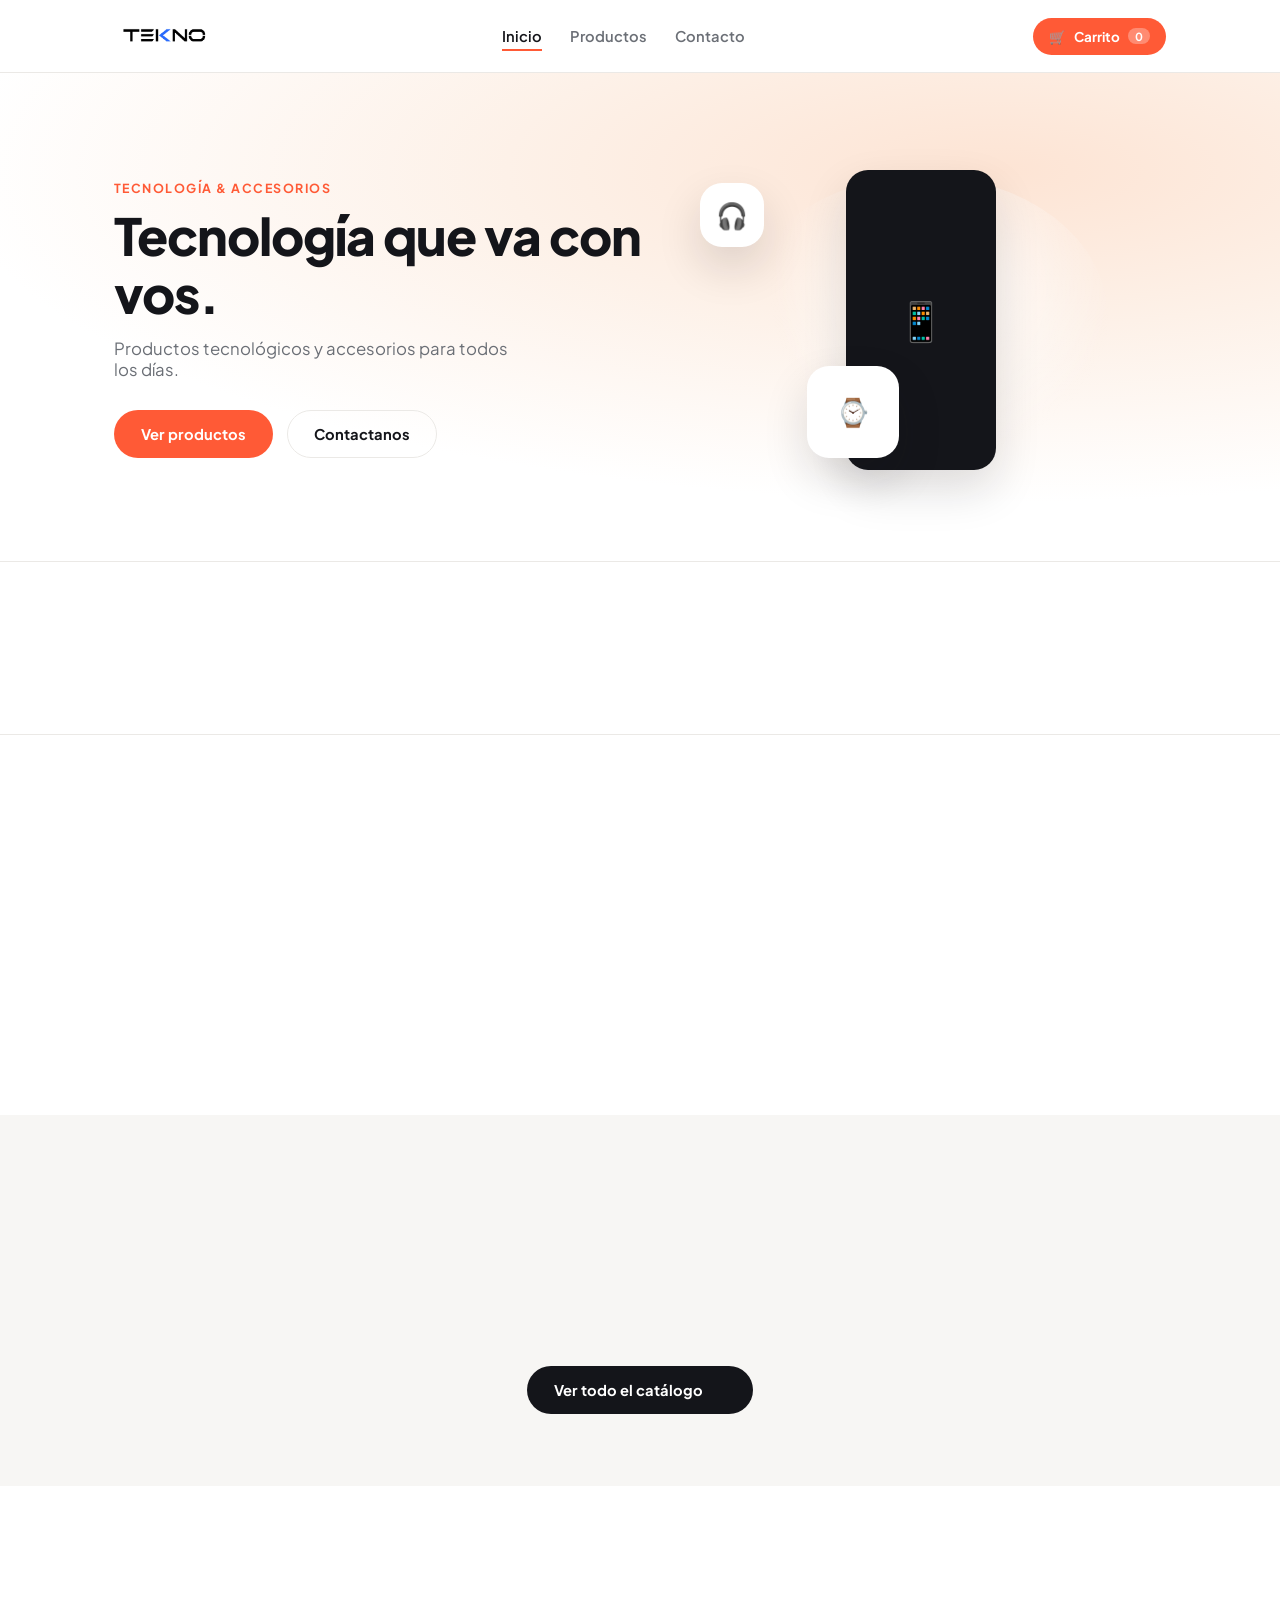
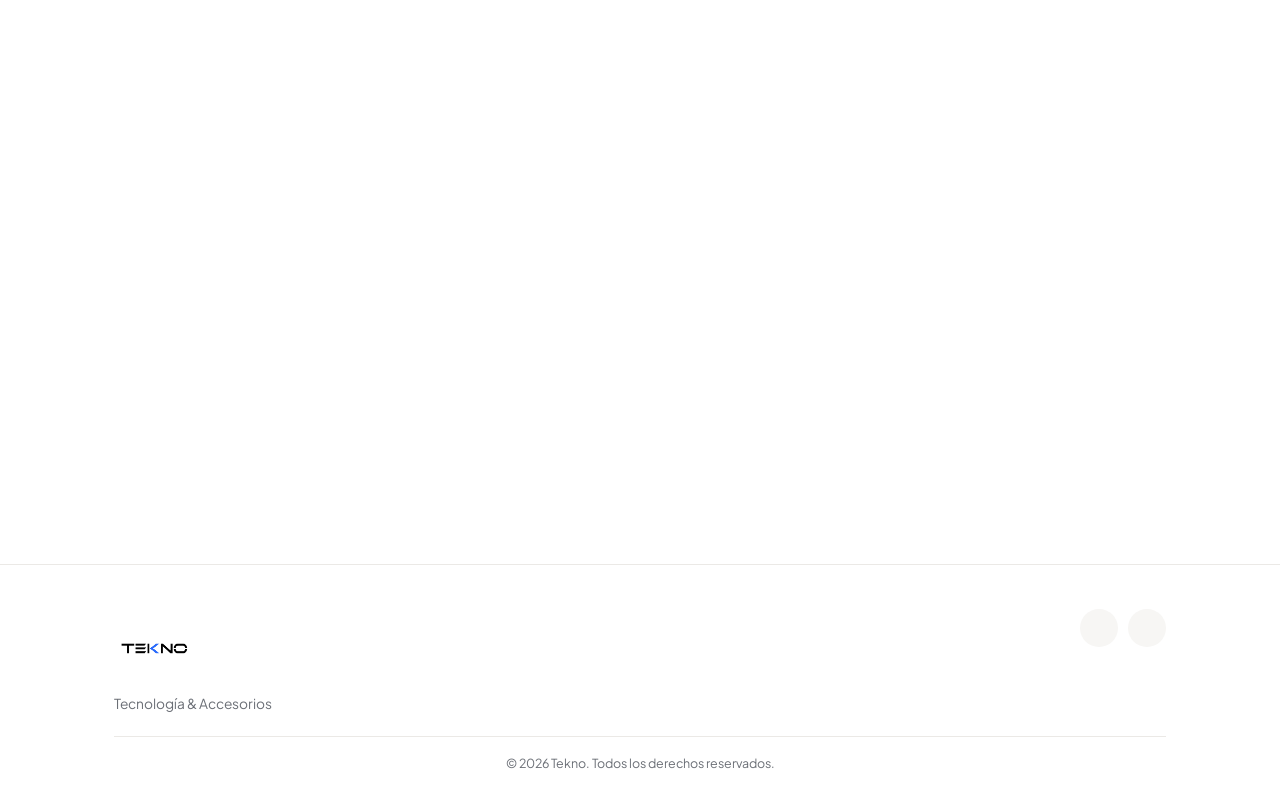
<file: index.html>
<!doctype html>
<html lang="es">
<head>
  <meta charset="UTF-8" />
  <meta name="viewport" content="width=device-width, initial-scale=1.0" />
  <title>TEKNO — Tecnología &amp; Accesorios</title>
  <link rel="preconnect" href="https://fonts.googleapis.com" />
  <link rel="preconnect" href="https://fonts.gstatic.com" crossorigin />
  <link href="https://fonts.googleapis.com/css2?family=Plus+Jakarta+Sans:wght@400;600;700;800&display=swap" rel="stylesheet" />
  <link rel="stylesheet" href="style.css" />
</head>
<body>

  <!-- NAVBAR -->
  <header class="navbar" id="navbar">
    <div class="container navbar__inner">
      <a href="index.html" class="navbar__logo"><img src="./Imagenes/T3.png" alt="Tenko"></a>

      <nav class="navbar__links">
        <a href="index.html" class="active">Inicio</a>
        <a href="productos.html">Productos</a>
        <a href="contacto.html">Contacto</a>
      </nav>

      <div class="navbar__actions">
        <button class="navbar__cart" aria-label="Carrito">
          🛒 <span>Carrito</span> <span class="badge">0</span>
        </button>
        <button class="navbar__burger" id="burgerBtn" aria-label="Abrir menú">
          <span></span><span></span><span></span>
        </button>
      </div>
    </div>
  </header>

  <!-- HERO -->
  <section class="hero">
    <div class="container hero__inner">
      <div>
        <span class="eyebrow">Tecnología &amp; Accesorios</span>
        <h1>Tecnología que va con vos.</h1>
        <p>Productos tecnológicos y accesorios para todos los días.</p>
        <div class="hero__actions">
          <a href="productos.html" class="btn btn--primary">Ver productos</a>
          <a href="contacto.html" class="btn btn--outline">Contactanos</a>
        </div>
      </div>

      <div class="hero__art" aria-hidden="true">
        <div class="hero__blob"></div>
        <div class="hero__card hero__card--phone">📱</div>
        <div class="hero__card hero__card--watch">⌚</div>
        <div class="hero__card hero__card--buds">🎧</div>
      </div>
    </div>
  </section>

  <!-- BENEFICIOS -->
  <section class="benefits section--tight">
    <div class="container benefits__grid">
      <div class="benefit reveal">
        <span class="icon-wrap"><span class="icon" data-icon="truck"></span></span>
        <div>
          <h3>Envíos solo por Santa Fe</h3>
          <p>Por el momento solo realizamos envios dentro de la ciudad</p>
        </div>
      </div>
      <div class="benefit reveal">
        <span class="icon-wrap"><span class="icon" data-icon="shield"></span></span>
        <div>
          <h3>Compra segura</h3>
          <p>Pagos y datos siempre protegidos.</p>
        </div>
      </div>
      <div class="benefit reveal">
        <span class="icon-wrap"><span class="icon" data-icon="chat"></span></span>
        <div>
          <h3>Atención personalizada</h3>
          <p>Te ayudamos por WhatsApp o Instagram.</p>
        </div>
      </div>
      <div class="benefit reveal">
        <span class="icon-wrap"><span class="icon" data-icon="refresh"></span></span>
        <div>
          <h3>Cambios sin cargo</h3>
          <p>Si algo no anda, te lo cambiamos.</p>
        </div>
      </div>
    </div>
  </section>

  <!-- CATEGORÍAS -->
  <section class="section">
    <div class="container">
      <div class="section__head reveal">
        <span class="eyebrow">Categorías</span>
        <h2>Explorá nuestras categorías</h2>
      </div>
      <div class="categories__grid">
        <a href="productos.html?cat=Audio" class="category-card reveal">
          <span class="icon-wrap">🎧</span>
          <span>Audio</span>
        </a>
        <a href="productos.html?cat=Cargadores" class="category-card reveal">
          <span class="icon-wrap">🔌</span>
          <span>Cargadores</span>
        </a>
        <a href="productos.html?cat=Fundas" class="category-card reveal">
          <span class="icon-wrap">📱</span>
          <span>Fundas</span>
        </a>
        <a href="productos.html?cat=Accesorios" class="category-card reveal">
          <span class="icon-wrap">⚙️</span>
          <span>Accesorios</span>
        </a>
      </div>
    </div>
  </section>

  <!-- PRODUCTOS DESTACADOS -->
  <section class="section" style="background: var(--color-background-alt);">
    <div class="container">
      <div class="section__head reveal">
        <span class="eyebrow">Catálogo</span>
        <h2>Elegidos para vos</h2>
        <p>Los productos más destacados de Tekno.</p>
      </div>
      <div class="products__grid" id="previewGrid"></div>
      <div style="text-align:center; margin-top:36px;">
        <a href="productos.html" class="btn btn--dark">
          Ver todo el catálogo
          <span class="icon" data-icon="arrow"></span>
        </a>
      </div>
    </div>
  </section>

<!-- POR QUÉ ELEGIRNOS -->
<section class="section">
  <div class="container">
    <div class="section__head reveal">
      <span class="eyebrow">Nosotros</span>
      <h2>¿Por qué elegir TEKNO?</h2>
    </div>
    <div class="benefits__grid">
      <div class="benefit reveal">
        <span class="icon-wrap"><span class="icon" data-icon="star"></span></span>
        <div>
          <h3>Productos seleccionados</h3>
          <p>Elegimos productos pensando en ofrecer opciones que realmente valgan la pena.</p>
        </div>
      </div>
      <div class="benefit reveal">
        <span class="icon-wrap"><span class="icon" data-icon="cart"></span></span>
        <div>
          <h3>Compra simple y rápida</h3>
          <p>Encontrá lo que buscás, agregalo al carrito y realizá tu pedido sin vueltas.</p>
        </div>
      </div>
      <div class="benefit reveal">
        <span class="icon-wrap"><span class="icon" data-icon="sparkle"></span></span>
        <div>
          <h3>Nuevos productos</h3>
          <p>Incorporamos novedades constantemente para que siempre tengas nuevas opciones.</p>
        </div>
      </div>
      <div class="benefit reveal">
        <span class="icon-wrap"><span class="icon" data-icon="trending"></span></span>
        <div>
          <h3>Una tienda que crece</h3>
          <p>TEKNO está creciendo y queremos construir una experiencia cada vez mejor para nuestros clientes.</p>
        </div>
      </div>
    </div>
  </div>
</section>

  <!-- CTA FINAL -->
  <section class="section" style="padding-top:0;">
    <div class="container">
      <div class="cta-box reveal">
        <h2>¿Buscás algo en particular?</h2>
        <p>Estamos para ayudarte.</p>
        <a href="contacto.html" class="btn btn--primary">Contactanos</a>
      </div>
    </div>
  </section>

  <!-- FOOTER -->
  <footer class="footer">
    <div class="container">
      <div class="footer__inner">
        <div class="footer__brand">
          <span class="footer__logo"><img src="./Imagenes/T3.png" alt="Tenko"></span>
          <p>Tecnología &amp; Accesorios</p>
        </div>
        <div class="footer__social">
          <a href="#" id="footerInstagram" target="_blank" rel="noreferrer" aria-label="Instagram">
            <span class="icon" data-icon="camera"></span>
          </a>
          <a href="#" id="footerWhatsapp" target="_blank" rel="noreferrer" aria-label="WhatsApp">
            <span class="icon" data-icon="chat"></span>
          </a>
        </div>
      </div>
      <div class="footer__bottom">
        <p>© 2026 Tekno. Todos los derechos reservados.</p>
      </div>
    </div>
  </footer>

  <script src="script.js"></script>
</body>
</html>
</file>
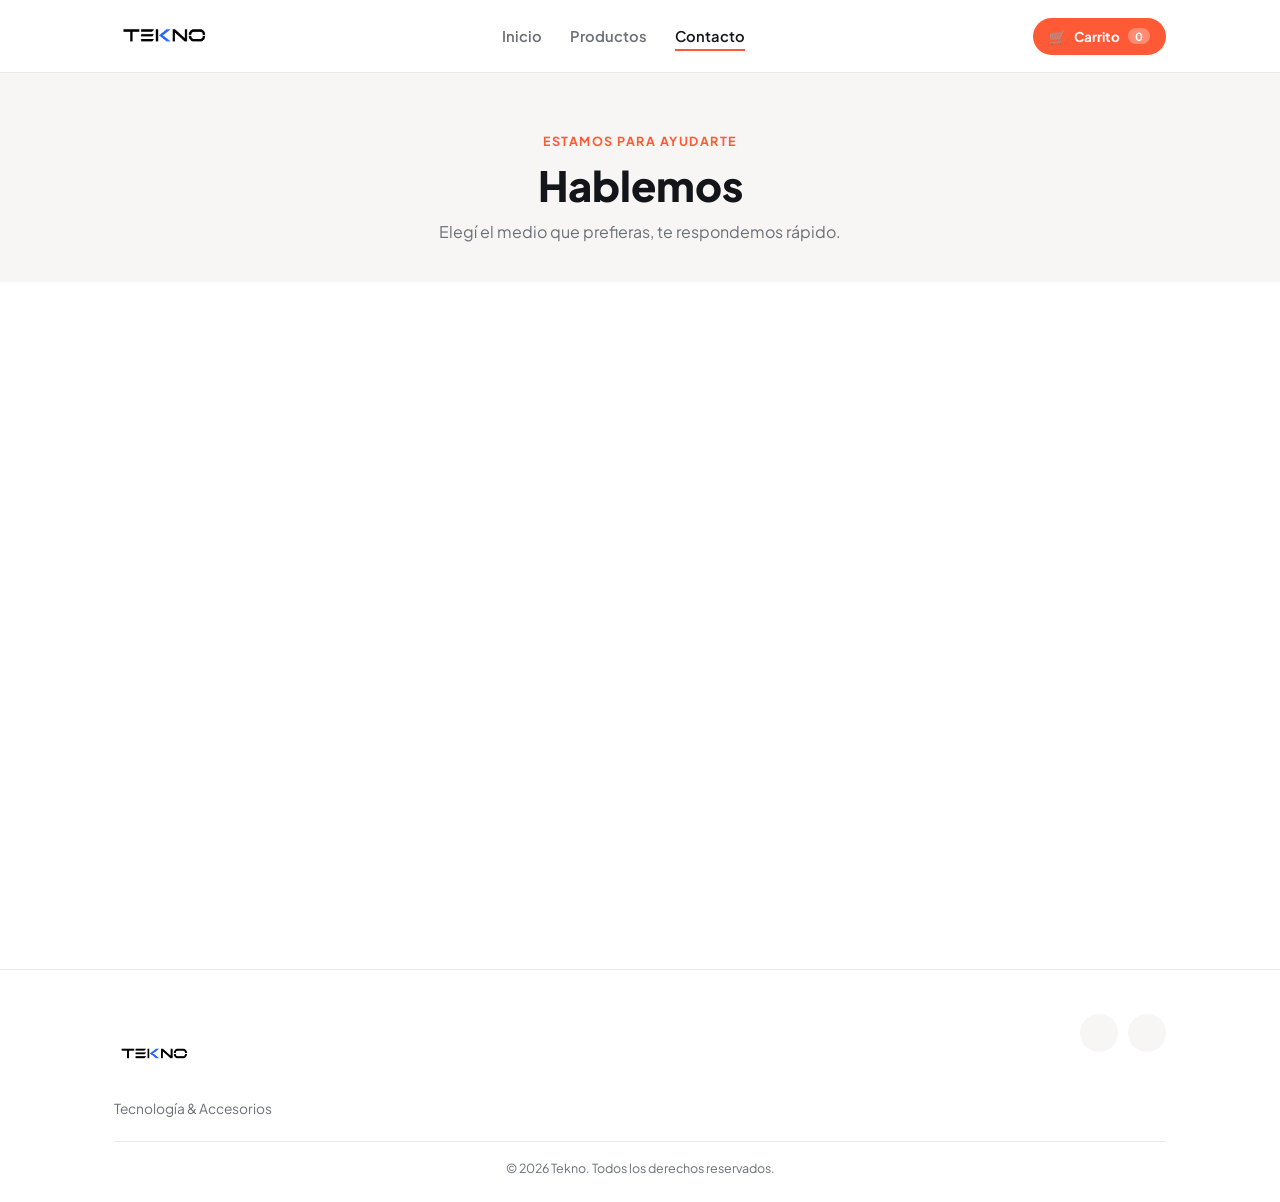
<file: contacto.html>
<!doctype html>
<html lang="es">
<head>
  <meta charset="UTF-8" />
  <meta name="viewport" content="width=device-width, initial-scale=1.0" />
  <title>Contacto — TEKNO</title>
  <link rel="preconnect" href="https://fonts.googleapis.com" />
  <link rel="preconnect" href="https://fonts.gstatic.com" crossorigin />
  <link href="https://fonts.googleapis.com/css2?family=Plus+Jakarta+Sans:wght@400;600;700;800&display=swap" rel="stylesheet" />
  <link rel="stylesheet" href="style.css" />
</head>
<body>

  <!-- NAVBAR -->
  <header class="navbar" id="navbar">
    <div class="container navbar__inner">
      <a href="index.html" class="navbar__logo"><img src="./Imagenes/T3.png" alt="Tenko"></a>

      <nav class="navbar__links">
        <a href="index.html">Inicio</a>
        <a href="productos.html">Productos</a>
        <a href="contacto.html" class="active">Contacto</a>
      </nav>

      <div class="navbar__actions">
        <button class="navbar__cart" aria-label="Carrito">
          🛒 <span>Carrito</span> <span class="badge">0</span>
        </button>
        <button class="navbar__burger" id="burgerBtn" aria-label="Abrir menú">
          <span></span><span></span><span></span>
        </button>
      </div>
    </div>
  </header>

  <!-- ENCABEZADO -->
  <section class="page-header">
    <div class="container">
      <span class="eyebrow">Estamos para ayudarte</span>
      <h1>Hablemos</h1>
      <p>Elegí el medio que prefieras, te respondemos rápido.</p>
    </div>
  </section>

  <!-- CANALES DE CONTACTO -->
  <section class="section">
    <div class="container">
      <div class="contact__grid">
        <a href="#" id="whatsappLink" target="_blank" rel="noreferrer" class="contact-channel reveal">
          <span class="icon-wrap"><span class="icon" data-icon="chat"></span></span>
          <h3>WhatsApp</h3>
          <p>Respuesta rápida, de lunes a sábado.</p>
          <span class="btn btn--primary btn--block">Abrir chat</span>
        </a>

        <a href="#" id="instagramLink" target="_blank" rel="noreferrer" class="contact-channel reveal">
          <span class="icon-wrap"><span class="icon" data-icon="camera"></span></span>
          <h3>Instagram</h3>
          <p>Novedades, ofertas y stock actualizado.</p>
          <span class="btn btn--outline btn--block">@tekno.sf</span>
        </a>

        <form class="contact-form reveal" id="contactForm">
          <h3>Escribinos</h3>
          <p>Completá el formulario y se abre tu mail para enviarlo.</p>

          <div class="field">
            <label for="nombre">Nombre</label>
            <input type="text" id="nombre" name="nombre" required placeholder="Tu nombre" />
          </div>
          <div class="field">
            <label for="email">Email</label>
            <input type="email" id="email" name="email" required placeholder="tu@email.com" />
          </div>
          <div class="field">
            <label for="mensaje">Mensaje</label>
            <textarea id="mensaje" name="mensaje" required placeholder="Contanos en qué te podemos ayudar"></textarea>
          </div>

          <button type="submit" class="btn btn--dark btn--block">Enviar mensaje</button>
          <p class="form-note">Se va a abrir tu programa de correo con el mensaje ya redactado.</p>
        </form>
      </div>
    </div>
  </section>

  <!-- FOOTER -->
  <footer class="footer">
    <div class="container">
      <div class="footer__inner">
        <div class="footer__brand">
          <span class="footer__logo"><img src="./Imagenes/T3.png" alt="Tenko"></span>
          <p>Tecnología &amp; Accesorios</p>
        </div>
        <div class="footer__social">
          <a href="#" id="footerInstagram" target="_blank" rel="noreferrer" aria-label="Instagram">
            <span class="icon" data-icon="camera"></span>
          </a>
          <a href="#" id="footerWhatsapp" target="_blank" rel="noreferrer" aria-label="WhatsApp">
            <span class="icon" data-icon="chat"></span>
          </a>
        </div>
      </div>
      <div class="footer__bottom">
        <p>© 2026 Tekno. Todos los derechos reservados.</p>
      </div>
    </div>
  </footer>

  <script src="script.js"></script>
</body>
</html>
</file>
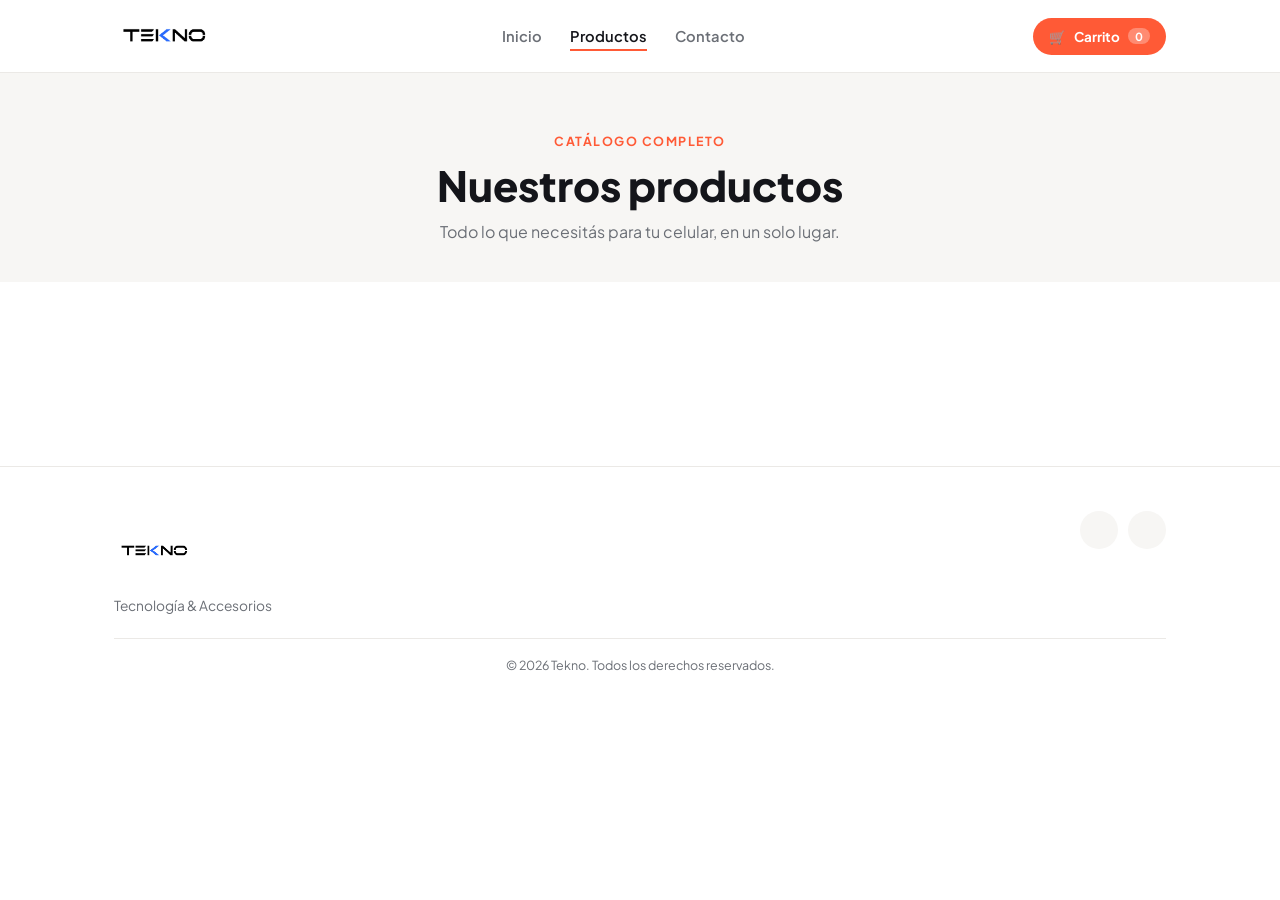
<file: productos.html>
<!doctype html>
<html lang="es">
<head>
  <meta charset="UTF-8" />
  <meta name="viewport" content="width=device-width, initial-scale=1.0" />
  <title>Productos — TEKNO</title>
  <link rel="preconnect" href="https://fonts.googleapis.com" />
  <link rel="preconnect" href="https://fonts.gstatic.com" crossorigin />
  <link href="https://fonts.googleapis.com/css2?family=Plus+Jakarta+Sans:wght@400;600;700;800&display=swap" rel="stylesheet" />
  <link rel="stylesheet" href="style.css" />
</head>
<body>

  <!-- NAVBAR -->
  <header class="navbar" id="navbar">
    <div class="container navbar__inner">
     <a href="index.html" class="navbar__logo"><img src="./Imagenes/T3.png" alt="Tenko"></a>

      <nav class="navbar__links">
        <a href="index.html">Inicio</a>
        <a href="productos.html" class="active">Productos</a>
        <a href="contacto.html">Contacto</a>
      </nav>

      <div class="navbar__actions">
        <button class="navbar__cart" aria-label="Carrito">
          🛒 <span>Carrito</span> <span class="badge">0</span>
        </button>
        <button class="navbar__burger" id="burgerBtn" aria-label="Abrir menú">
          <span></span><span></span><span></span>
        </button>
      </div>
    </div>
  </header>

  <!-- ENCABEZADO -->
  <section class="page-header">
    <div class="container">
      <span class="eyebrow">Catálogo completo</span>
      <h1>Nuestros productos</h1>
      <p>Todo lo que necesitás para tu celular, en un solo lugar.</p>
    </div>
  </section>

  <!-- CATÁLOGO -->
  <section class="section">
    <div class="container">
      <div class="filters" id="filters"></div>
      <div class="products__grid" id="productsGrid"></div>
    </div>
  </section>

  <!-- FOOTER -->
  <footer class="footer">
    <div class="container">
      <div class="footer__inner">
        <div class="footer__brand">
          <span class="footer__logo"><img src="./Imagenes/T3.png" alt="Tenko"></span>
          <p>Tecnología &amp; Accesorios</p>
        </div>
        <div class="footer__social">
          <a href="#" id="footerInstagram" target="_blank" rel="noreferrer" aria-label="Instagram">
            <span class="icon" data-icon="camera"></span>
          </a>
          <a href="#" id="footerWhatsapp" target="_blank" rel="noreferrer" aria-label="WhatsApp">
            <span class="icon" data-icon="chat"></span>
          </a>
        </div>
      </div>
      <div class="footer__bottom">
        <p>© 2026 Tekno. Todos los derechos reservados.</p>
      </div>
    </div>
  </footer>

  <script src="script.js"></script>
</body>
</html>
</file>
<file: style.css>
/* =========================================================
   TEKNO — Estilos generales (compartido por todas las páginas)
   Cambiá los colores acá abajo para actualizar toda la web.
   ========================================================= */



:root {
  --color-primary: #ff5a36;
  --color-primary-hover: #e6461f;
  --color-primary-soft: #fff0ea;
  --color-background: #ffffff;
  --color-background-alt: #f7f6f4;
  --color-text: #14151a;
  --color-muted: #6b6f76;
  --color-border: #ebe9e6;
  --gradient-hero: radial-gradient(120% 100% at 78% 20%, #fde4d4 0%, #fdf1e8 32%, #ffffff 68%);
  --font-main: "Plus Jakarta Sans", -apple-system, BlinkMacSystemFont, "Segoe UI", Roboto, sans-serif;
  --radius: 16px;
  --radius-pill: 999px;
  --shadow: 0 10px 30px rgba(20, 21, 26, 0.08);
  --shadow-lg: 0 20px 45px rgba(20, 21, 26, 0.14);
  --ease: cubic-bezier(0.22, 1, 0.36, 1);
}

* { box-sizing: border-box; }

html { scroll-behavior: smooth; overflow-x: hidden; }

body {
  margin: 0;
  font-family: var(--font-main);
  color: var(--color-text);
  background: var(--color-background);
  overflow-x: hidden;
  animation: page-in 0.5s var(--ease);
}

@keyframes page-in {
  from { opacity: 0; transform: translateY(8px); }
  to { opacity: 1; transform: translateY(0); }
}

h1, h2, h3, p { margin: 0; }
a { text-decoration: none; color: inherit; }
img { max-width: 100%; display: block; }
button { font-family: inherit; cursor: pointer; }
input, textarea { font-family: inherit; }

.icon { width: 1em; height: 1em; display: inline-block; vertical-align: -0.15em; }

.container {
  max-width: 1100px;
  margin: 0 auto;
  padding: 0 24px;
}

.eyebrow {
  display: inline-block;
  font-size: 0.78rem;
  font-weight: 700;
  letter-spacing: 0.12em;
  text-transform: uppercase;
  color: var(--color-primary);
  margin-bottom: 10px;
}

.section {
  padding: 72px 0;
}

.section--tight { padding: 48px 0; }

.section__head {
  text-align: center;
  margin-bottom: 40px;
}

.section__head h2 {
  font-size: clamp(1.5rem, 3vw, 2.1rem);
  font-weight: 800;
}

.section__head p {
  color: var(--color-muted);
  margin-top: 10px;
  max-width: 460px;
  margin-left: auto;
  margin-right: auto;
}

.page-header {
  padding: 56px 0 40px;
  text-align: center;
  background: var(--color-background-alt);
}

.page-header h1 {
  font-size: clamp(1.9rem, 4vw, 2.6rem);
  font-weight: 800;
  margin-bottom: 10px;
}

.page-header p {
  color: var(--color-muted);
}

/* Botones */
.btn {
  display: inline-flex;
  align-items: center;
  justify-content: center;
  gap: 8px;
  padding: 14px 26px;
  border: 1px solid transparent;
  border-radius: var(--radius-pill);
  font-weight: 700;
  font-size: 0.92rem;
  transition: background 0.25s var(--ease), border-color 0.25s var(--ease),
    transform 0.15s var(--ease), box-shadow 0.25s var(--ease), color 0.25s var(--ease);
}

.btn:active { transform: scale(0.96); }

.btn--primary {
  background: var(--color-primary);
  color: #fff;
}

.btn--primary:hover {
  background: var(--color-primary-hover);
  box-shadow: 0 10px 24px rgba(255, 90, 54, 0.28);
  transform: translateY(-2px);
}

.btn--outline {
  background: transparent;
  border-color: var(--color-border);
  color: var(--color-text);
}

.btn--outline:hover {
  border-color: var(--color-text);
  transform: translateY(-2px);
}

.btn--dark {
  background: var(--color-text);
  color: #fff;
}

.btn--dark:hover {
  background: #000;
  transform: translateY(-2px);
}

.btn--block { width: 100%; }

/* ---------- NAVBAR ---------- */
.navbar {
  position: sticky;
  top: 0;
  z-index: 100;
  background: rgba(255, 255, 255, 0.85);
  backdrop-filter: blur(10px);
  border-bottom: 1px solid var(--color-border);
}

.navbar__inner {
  height: 72px;
  display: flex;
  align-items: center;
  justify-content: space-between;
  gap: 20px;
}

.navbar__logo {
  display: flex;
  align-items: center;
}

.navbar__logo img {
  height: 100px;
  width: auto;
  display: block;
}

.navbar__links {
  display: flex;
  gap: 28px;
}

.navbar__links a {
  font-size: 0.92rem;
  font-weight: 600;
  color: var(--color-muted);
  transition: color 0.2s ease;
  position: relative;
  padding: 4px 0;
}

.navbar__links a::after {
  content: '';
  position: absolute;
  left: 0;
  right: 0;
  bottom: -2px;
  height: 2px;
  background: var(--color-primary);
  transform: scaleX(0);
  transition: transform 0.25s var(--ease);
}

.navbar__links a:hover { color: var(--color-text); }
.navbar__links a:hover::after { transform: scaleX(1); }

.navbar__links a.active {
  color: var(--color-text);
}

.navbar__links a.active::after {
  transform: scaleX(1);
}

.navbar__actions {
  display: flex;
  align-items: center;
  gap: 12px;
}

.navbar__cart {
  display: flex;
  align-items: center;
  gap: 8px;
  background: var(--color-primary);
  color: #fff;
  border: none;
  border-radius: var(--radius-pill);
  padding: 10px 16px;
  font-size: 0.84rem;
  font-weight: 700;
  transition: background 0.2s ease;
}

.navbar__cart:hover { background: var(--color-primary-hover); }

.navbar__cart .badge {
  background: rgba(255, 255, 255, 0.3);
  border-radius: 999px;
  padding: 1px 7px;
  font-size: 0.7rem;
}

.navbar__burger {
  display: none;
  flex-direction: column;
  justify-content: center;
  gap: 5px;
  width: 40px;
  height: 40px;
  background: none;
  border: none;
}

.navbar__burger span {
  height: 2px;
  width: 22px;
  background: var(--color-text);
  border-radius: 2px;
  transition: transform 0.25s var(--ease), opacity 0.25s var(--ease);
}

.navbar.is-open .navbar__burger span:nth-child(1) { transform: translateY(7px) rotate(45deg); }
.navbar.is-open .navbar__burger span:nth-child(2) { opacity: 0; }
.navbar.is-open .navbar__burger span:nth-child(3) { transform: translateY(-7px) rotate(-45deg); }

/* ---------- HERO ---------- */
.hero {
  background: var(--gradient-hero);
  padding: 84px 0;
}

.hero__inner {
  display: grid;
  grid-template-columns: 1.05fr 0.95fr;
  align-items: center;
  gap: 30px;
}

.hero h1 {
  font-size: clamp(2.2rem, 4.6vw, 3.2rem);
  font-weight: 800;
  line-height: 1.14;
  letter-spacing: -0.02em;
  margin-bottom: 16px;
  opacity: 0;
  animation: hero-up 0.7s var(--ease) 0.05s forwards;
}

.hero p {
  font-size: 1.05rem;
  color: var(--color-muted);
  max-width: 420px;
  margin-bottom: 30px;
  opacity: 0;
  animation: hero-up 0.7s var(--ease) 0.18s forwards;
}

.hero__actions {
  display: flex;
  gap: 14px;
  flex-wrap: wrap;
  opacity: 0;
  animation: hero-up 0.7s var(--ease) 0.3s forwards;
}

@keyframes hero-up {
  from { opacity: 0; transform: translateY(16px); }
  to { opacity: 1; transform: translateY(0); }
}

/* Ilustración simple del hero (sin imágenes externas) */
.hero__art {
  position: relative;
  height: 320px;
  opacity: 0;
  animation: hero-up 0.8s var(--ease) 0.25s forwards;
}

.hero__blob {
  position: absolute;
  inset: 6% 12%;
  background: radial-gradient(circle at 55% 40%, rgba(255, 255, 255, 0.85), transparent 65%);
  border-radius: 50%;
}

.hero__card {
  position: absolute;
  background: #fff;
  border-radius: 22px;
  box-shadow: var(--shadow-lg);
  display: flex;
  align-items: center;
  justify-content: center;
  animation: float 5s ease-in-out infinite;
}

.hero__card--phone {
  width: 150px;
  height: 300px;
  top: 4%;
  right: 35%;
  background: var(--color-text);
  color: var(--color-primary);
  font-size: 2.4rem;
}

.hero__card--watch {
  width: 92px;
  height: 92px;
  bottom: 6%;
  right: 55%;
  font-size: 1.7rem;
  animation-delay: 0.6s;
}

.hero__card--buds {
  width: 64px;
  height: 64px;
  top: 8%;
  left: 4%;
  font-size: 1.6rem;
  animation-delay: 1.1s;
}


@keyframes float {
  0%, 100% { transform: translateY(0); }
  50% { transform: translateY(-10px); }
}

/* ---------- BENEFICIOS ---------- */
.benefits {
  border-top: 1px solid var(--color-border);
  border-bottom: 1px solid var(--color-border);
}

.benefits__grid {
  display: grid;
  grid-template-columns: repeat(4, 1fr);
  gap: 24px;
}

.benefit {
  display: flex;
  align-items: flex-start;
  gap: 14px;
}

.benefit .icon-wrap {
  width: 42px;
  height: 42px;
  min-width: 42px;
  border-radius: 50%;
  background: var(--color-primary-soft);
  color: var(--color-primary);
  display: flex;
  align-items: center;
  justify-content: center;
  font-size: 1.15rem;
}

.benefit h3 {
  font-size: 0.92rem;
  font-weight: 700;
  margin-bottom: 3px;
}

.benefit p {
  font-size: 0.82rem;
  color: var(--color-muted);
  line-height: 1.4;
}

/* ---------- CATEGORÍAS ---------- */
.categories__grid {
  display: grid;
  grid-template-columns: repeat(4, 1fr);
  gap: 16px;
}

.category-card {
  display: flex;
  flex-direction: column;
  align-items: flex-start;
  gap: 18px;
  background: #fff;
  border: 1px solid var(--color-border);
  border-radius: var(--radius);
  padding: 22px 18px;
  transition: transform 0.25s var(--ease), box-shadow 0.25s var(--ease);
}

.category-card:hover {
  transform: translateY(-4px);
  box-shadow: var(--shadow);
}

.category-card .icon-wrap {
  width: 42px;
  height: 42px;
  border-radius: 50%;
  background: var(--color-primary-soft);
  color: var(--color-primary);
  display: flex;
  align-items: center;
  justify-content: center;
  font-size: 1.15rem;
}

.category-card span {
  font-weight: 700;
  font-size: 0.92rem;
}

/* ---------- PRODUCTOS ---------- */
.products__grid {
  display: grid;
  grid-template-columns: repeat(4, 1fr);
  gap: 20px;
}

.product-card {
  background: #fff;
  border: 1px solid var(--color-border);
  border-radius: var(--radius);
  overflow: hidden;
  transition: transform 0.3s var(--ease), box-shadow 0.3s var(--ease);
}

.product-card:hover {
  transform: translateY(-5px);
  box-shadow: var(--shadow);
}

.product-card__media {
  position: relative;
  aspect-ratio: 1 / 1;
  background: linear-gradient(160deg, var(--color-primary-soft), var(--color-background-alt));
  display: flex;
  align-items: center;
  justify-content: center;
  font-size: 2.4rem;
  margin: 14px;
  border-radius: 12px;
  overflow: hidden;
}

.product-card__media img {
  position:absolute;
  inset: 0;
  width: 100%;
  height: 100%;
  object-fit: cover;
}

.product-card__body {
  padding: 4px 18px 20px;
}

.product-card__body .cat {
  font-size: 0.7rem;
  font-weight: 700;
  letter-spacing: 0.05em;
  text-transform: uppercase;
  color: var(--color-muted);
}

.product-card__body h3 {
  font-size: 0.98rem;
  font-weight: 700;
  margin: 6px 0;
}

.product-card__price {
  display: block;
  font-weight: 800;
  font-size: 1.05rem;
  margin-bottom: 14px;
}

.product-card__cta {
  width: 100%;
  background: var(--color-background-alt);
  border: 1px solid var(--color-border);
  border-radius: var(--radius-pill);
  padding: 10px;
  font-weight: 700;
  font-size: 0.82rem;
  color: var(--color-text);
  transition: background 0.2s ease, color 0.2s ease;
}

.product-card__cta:hover {
  background: var(--color-text);
  color: #fff;
}

/* Filtros de categoría (página de catálogo) */
.filters {
  display: flex;
  flex-wrap: wrap;
  gap: 10px;
  justify-content: center;
  margin-bottom: 40px;
}

.filter-btn {
  background: #fff;
  border: 1px solid var(--color-border);
  border-radius: var(--radius-pill);
  padding: 9px 18px;
  font-size: 0.84rem;
  font-weight: 700;
  color: var(--color-muted);
  transition: all 0.2s var(--ease);
}

.filter-btn:hover {
  border-color: var(--color-text);
  color: var(--color-text);
}

.filter-btn.active {
  background: var(--color-text);
  border-color: var(--color-text);
  color: #fff;
}

/* ---------- TESTIMONIOS ---------- */
.testimonials__grid {
  display: grid;
  grid-template-columns: repeat(3, 1fr);
  gap: 20px;
}

.testimonial-card {
  background: var(--color-background-alt);
  border-radius: var(--radius);
  padding: 26px 24px;
}

.testimonial-card .stars {
  display: flex;
  gap: 3px;
  color: #f5a623;
  margin-bottom: 14px;
}

.testimonial-card .stars svg { width: 14px; height: 14px; }

.testimonial-card p {
  font-size: 0.92rem;
  color: var(--color-text);
  line-height: 1.55;
  margin-bottom: 18px;
}

.testimonial-card__author {
  display: flex;
  align-items: center;
  gap: 10px;
}

.testimonial-card__avatar {
  width: 34px;
  height: 34px;
  border-radius: 50%;
  background: var(--color-primary);
  color: #fff;
  display: flex;
  align-items: center;
  justify-content: center;
  font-weight: 700;
  font-size: 0.8rem;
}

.testimonial-card__author strong {
  font-size: 0.86rem;
  display: block;
}

.testimonial-card__author span {
  font-size: 0.76rem;
  color: var(--color-muted);
}

/* ---------- CTA FINAL ---------- */
.cta-box {
  background: var(--color-background-alt);
  border-radius: 24px;
  padding: 56px 30px;
  text-align: center;
}

.cta-box h2 {
  font-size: clamp(1.5rem, 3vw, 2rem);
  font-weight: 800;
  margin-bottom: 10px;
}

.cta-box p {
  color: var(--color-muted);
  margin-bottom: 24px;
}

/* ---------- CONTACTO ---------- */
.contact__grid {
  display: grid;
  grid-template-columns: 1fr 1fr 1.1fr;
  gap: 20px;
  align-items: start;
}

.contact-channel {
  background: #fff;
  border: 1px solid var(--color-border);
  border-radius: var(--radius);
  padding: 26px 22px;
  text-align: center;
  transition: transform 0.25s var(--ease), box-shadow 0.25s var(--ease);
}

.contact-channel:hover {
  transform: translateY(-4px);
  box-shadow: var(--shadow);
}

.contact-channel .icon-wrap {
  width: 52px;
  height: 52px;
  border-radius: 50%;
  background: var(--color-primary-soft);
  color: var(--color-primary);
  display: flex;
  align-items: center;
  justify-content: center;
  font-size: 1.4rem;
  margin: 0 auto 16px;
}

.contact-channel h3 {
  font-size: 1.02rem;
  font-weight: 700;
  margin-bottom: 6px;
}

.contact-channel p {
  font-size: 0.86rem;
  color: var(--color-muted);
  margin-bottom: 20px;
}

.contact-form {
  background: var(--color-background-alt);
  border-radius: var(--radius);
  padding: 28px 26px;
}

.contact-form h3 {
  font-size: 1.05rem;
  font-weight: 700;
  margin-bottom: 4px;
}

.contact-form > p {
  font-size: 0.84rem;
  color: var(--color-muted);
  margin-bottom: 20px;
}

.field {
  margin-bottom: 14px;
}

.field label {
  display: block;
  font-size: 0.8rem;
  font-weight: 700;
  margin-bottom: 6px;
}

.field input,
.field textarea {
  width: 100%;
  border: 1px solid var(--color-border);
  border-radius: 10px;
  padding: 11px 14px;
  font-size: 0.88rem;
  background: #fff;
  transition: border-color 0.2s ease;
}

.field input:focus,
.field textarea:focus {
  outline: none;
  border-color: var(--color-primary);
}

.field textarea {
  resize: vertical;
  min-height: 100px;
}

.form-note {
  font-size: 0.76rem;
  color: var(--color-muted);
  margin-top: 10px;
}

/* ---------- FOOTER ---------- */
.footer {
  border-top: 1px solid var(--color-border);
  padding: 44px 0 26px;
}

.footer__inner {
  display: flex;
  justify-content: space-between;
  gap: 30px;
  flex-wrap: wrap;
  padding-bottom: 24px;
}

.footer__brand p {
  font-size: 0.86rem;
  color: var(--color-muted);
  margin-top: 6px;
  max-width: 220px;
}

.footer__logo {
  display: block;
}

.footer__logo img {
  height: 80px;
  width: auto;
  display: block;
}

.footer__social {
  display: flex;
  gap: 10px;
}

.footer__social a {
  width: 38px;
  height: 38px;
  border-radius: 50%;
  background: var(--color-background-alt);
  display: flex;
  align-items: center;
  justify-content: center;
  color: var(--color-text);
  transition: background 0.2s ease, color 0.2s ease, transform 0.2s ease;
}

.footer__social a:hover {
  background: var(--color-primary);
  color: #fff;
  transform: translateY(-2px);
}

.footer__bottom {
  border-top: 1px solid var(--color-border);
  padding-top: 18px;
  text-align: center;
}

.footer__bottom p {
  font-size: 0.78rem;
  color: var(--color-muted);
}

/* ---------- ANIMACIÓN AL HACER SCROLL ---------- */
.reveal {
  opacity: 0;
  transform: translateY(22px);
  transition: opacity 0.6s var(--ease), transform 0.6s var(--ease);
}

.reveal.is-visible {
  opacity: 1;
  transform: translateY(0);
}

@media (prefers-reduced-motion: reduce) {
  html { scroll-behavior: auto; }
  .reveal, .hero h1, .hero p, .hero__actions, .hero__art {
    opacity: 1 !important;
    transform: none !important;
    animation: none !important;
  }
  .hero__card { animation: none; }
}

/* ---------- RESPONSIVE ---------- */
@media (max-width: 900px) {
  .navbar__links { display: none; }
  .navbar__burger { display: flex; }

  .navbar.is-open .navbar__links {
    display: flex;
    flex-direction: column;
    position: absolute;
    top: 72px;
    left: 0;
    right: 0;
    background: #fff;
    padding: 20px 24px;
    border-bottom: 1px solid var(--color-border);
    gap: 16px;
  }

  .hero__inner { grid-template-columns: 1fr; text-align: center; }
  .hero p { margin-left: auto; margin-right: auto; }
  .hero__actions { justify-content: center; }
  .hero__art { order: -1; height: 260px; }
  .hero__card--phone { width: 120px; height: 220px; font-size: 1.9rem; }
  .hero__card--watch { width: 76px; height: 76px; font-size: 1.4rem; }
  .hero__card--buds { width: 54px; height: 54px; font-size: 1.3rem; }

  .benefits__grid,
  .categories__grid,
  .products__grid {
    grid-template-columns: repeat(2, 1fr);
  }

  .testimonials__grid {
    grid-template-columns: 1fr;
  }

  .contact__grid {
    grid-template-columns: 1fr;
  }
}

@media (max-width: 480px) {
  .hero { padding: 56px 0; }
  .navbar__cart span:not(.badge) { display: none; }
  .hero__actions { flex-direction: column; }
  .hero__actions .btn { width: 100%; }
  .benefits__grid { grid-template-columns: 1fr; }
}

/* =========================================================
   STOCK, CARRITO Y MODAL DE PRODUCTO
   ========================================================= */

body.no-scroll { overflow: hidden; }

/* ---- Etiqueta de stock (tarjeta y modal) ---- */
.stock-tag {
  display: inline-block;
  font-size: 0.68rem;
  font-weight: 800;
  letter-spacing: 0.03em;
  text-transform: uppercase;
  padding: 5px 10px;
  border-radius: var(--radius-pill);
}

.product-card__media .stock-tag {
  position: absolute;
  top: 10px;
  left: 10px;
  z-index: 2;
}

.stock-tag--in {
  background: #e7f7ec;
  color: #1c8a4b;
}

.stock-tag--out {
  background: #fdeeee;
  color: #c73434;
}

.product-card { cursor: pointer; }

.product-card__cta:disabled {
  cursor: not-allowed;
  opacity: 0.6;
}

.product-card__cta:disabled:hover {
  background: var(--color-background-alt);
  color: var(--color-text);
}

/* ---- Fondo oscuro compartido (modal y carrito) ---- */
.modal-backdrop,
.cart-backdrop {
  position: fixed;
  inset: 0;
  background: rgba(20, 21, 26, 0.55);
  opacity: 0;
  pointer-events: none;
  transition: opacity 0.25s var(--ease);
  z-index: 90;
}

.modal-backdrop.is-open,
.cart-backdrop.is-open {
  opacity: 1;
  pointer-events: auto;
}

/* ---- Ventana modal de producto ---- */
.product-modal {
  position: fixed;
  top: 50%;
  left: 50%;
  transform: translate(-50%, -48%) scale(0.96);
  width: min(560px, 92vw);
  max-height: 88vh;
  overflow-y: auto;
  background: #fff;
  border-radius: var(--radius);
  box-shadow: var(--shadow-lg);
  z-index: 91;
  opacity: 0;
  pointer-events: none;
  transition: opacity 0.25s var(--ease), transform 0.25s var(--ease);
  display: grid;
  grid-template-columns: 1fr 1fr;
}

.product-modal.is-open {
  opacity: 1;
  pointer-events: auto;
  transform: translate(-50%, -50%) scale(1);
}

.product-modal__close {
  position: absolute;
  top: 14px;
  right: 14px;
  width: 32px;
  height: 32px;
  border-radius: 50%;
  background: #fff;
  border: 1px solid var(--color-border);
  font-size: 0.9rem;
  line-height: 1;
  z-index: 2;
}

.product-modal__media {
  position: relative;
  background: linear-gradient(160deg, var(--color-primary-soft), var(--color-background-alt));
  display: flex;
  align-items: center;
  justify-content: center;
  font-size: 3.4rem;
  min-height: 220px;
}

.product-modal__media img {
  position: absolute;
  inset: 0;
  width: 100%;
  height: 100%;
  object-fit: cover;
}

.product-modal__body {
  padding: 28px 26px;
  display: flex;
  flex-direction: column;
  align-items: flex-start;
  gap: 6px;
}

.product-modal__body .cat {
  font-size: 0.7rem;
  font-weight: 700;
  letter-spacing: 0.05em;
  text-transform: uppercase;
  color: var(--color-muted);
}

.product-modal__body h3 {
  font-size: 1.25rem;
  font-weight: 800;
  margin: 2px 0 4px;
}

.product-modal__desc {
  color: var(--color-muted);
  font-size: 0.92rem;
  line-height: 1.55;
  margin: 6px 0 10px;
}

.product-modal__price {
  font-size: 1.4rem;
  font-weight: 800;
  margin-bottom: 16px;
}

.qty-stepper {
  display: flex;
  align-items: center;
  gap: 14px;
  border: 1px solid var(--color-border);
  border-radius: var(--radius-pill);
  padding: 6px 16px;
  margin-bottom: 16px;
  font-weight: 700;
}

.qty-btn {
  width: 26px;
  height: 26px;
  border-radius: 50%;
  border: 1px solid var(--color-border);
  background: #fff;
  font-size: 1rem;
  line-height: 1;
  font-weight: 700;
  color: var(--color-text);
}

.qty-btn:hover {
  background: var(--color-text);
  color: #fff;
  border-color: var(--color-text);
}

/* ---- Panel lateral de carrito ---- */
.cart-drawer {
  position: fixed;
  top: 0;
  right: 0;
  height: 100%;
  width: min(400px, 92vw);
  background: #fff;
  z-index: 92;
  box-shadow: var(--shadow-lg);
  display: flex;
  flex-direction: column;
  transform: translateX(100%);
  transition: transform 0.3s var(--ease);
}

.cart-drawer.is-open {
  transform: translateX(0);
}

.cart-drawer__header {
  display: flex;
  align-items: center;
  justify-content: space-between;
  padding: 20px 22px;
  border-bottom: 1px solid var(--color-border);
}

.cart-drawer__header h3 {
  margin: 0;
  font-size: 1.05rem;
  font-weight: 800;
}

.cart-drawer__close {
  width: 32px;
  height: 32px;
  border-radius: 50%;
  border: 1px solid var(--color-border);
  background: #fff;
}

.cart-drawer__items {
  flex: 1;
  overflow-y: auto;
  padding: 14px 22px;
  display: flex;
  flex-direction: column;
  gap: 14px;
}

.cart-empty {
  color: var(--color-muted);
  text-align: center;
  margin-top: 40px;
}

.cart-item {
  display: grid;
  grid-template-columns: 56px 1fr auto;
  gap: 12px;
  align-items: center;
  border-bottom: 1px solid var(--color-border);
  padding-bottom: 14px;
}

.cart-item__media {
  position: relative;
  width: 56px;
  height: 56px;
  border-radius: 10px;
  background: linear-gradient(160deg, var(--color-primary-soft), var(--color-background-alt));
  display: flex;
  align-items: center;
  justify-content: center;
  font-size: 1.4rem;
  overflow: hidden;
}

.cart-item__media img {
  position: absolute;
  inset: 0;
  width: 100%;
  height: 100%;
  object-fit: cover;
}

.cart-item__body {
  display: flex;
  flex-direction: column;
  gap: 4px;
}

.cart-item__body strong {
  font-size: 0.9rem;
}

.cart-item__price {
  font-size: 0.82rem;
  color: var(--color-muted);
}

.cart-item__qty {
  display: flex;
  align-items: center;
  gap: 10px;
  font-weight: 700;
  font-size: 0.85rem;
  margin-top: 2px;
}

.cart-item__qty .qty-btn {
  width: 22px;
  height: 22px;
  font-size: 0.85rem;
}

.cart-item__remove {
  align-self: flex-start;
  color: var(--color-muted);
  font-size: 0.9rem;
  padding: 4px;
}

.cart-item__remove:hover { color: var(--color-primary); }

.cart-drawer__footer {
  border-top: 1px solid var(--color-border);
  padding: 18px 22px 22px;
}

.cart-drawer__total {
  display: flex;
  align-items: center;
  justify-content: space-between;
  margin-bottom: 14px;
  font-size: 1rem;
}

.cart-drawer__total strong { font-size: 1.15rem; }

#cartCheckout:disabled {
  opacity: 0.5;
  cursor: not-allowed;
}

@media (max-width: 640px) {
  .product-modal {
    grid-template-columns: 1fr;
    width: 92vw;
  }
  .product-modal__media { min-height: 180px; }
}
</file>
